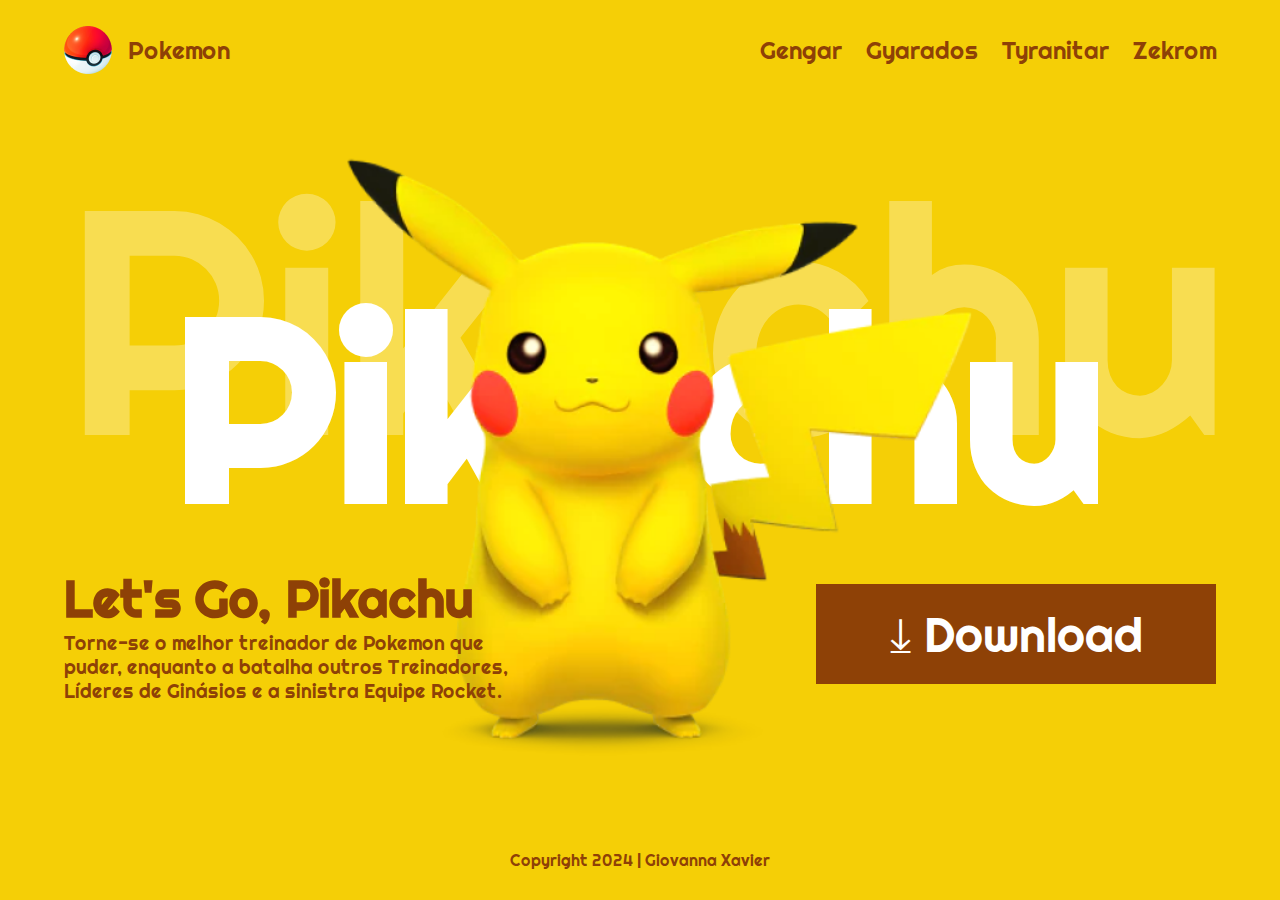
<file: index.html>
<!DOCTYPE html>
<html lang="pt-br">
<head>
    <meta charset="UTF-8">
    <meta http-equiv="X-UA-Compatible" content="IE=edge">
    <meta name="viewport" content="width=device-width, initial-scale=1.0">
    <title>Let's Go, Pikachu!</title>
    <link rel="preconnect" href="https://fonts.googleapis.com">
    <link rel="preconnect" href="https://fonts.gstatic.com" crossorigin>
    <link href="https://fonts.googleapis.com/css2?family=Righteous&display=swap" rel="stylesheet">
    <link rel="stylesheet" href="./style.css">
</head>
<body>
    <header>
        <a href="#">
            <img src="./img/poke-bola.png" alt="poke-bola">
            <span>Pokemon</span>
        </a>
        <div>
            <a href="./gengar.html">Gengar</a>
            <a href="./gyarados.html">Gyarados</a>
            <a href="./tyranitar.html">Tyranitar</a>
            <a href="./zekrom.html">Zekrom</a>
        </div>
    </header>
    <main>
        <div class="title">
            <h1>Pikachu</h1>
            <span>Pikachu</span>
        </div>
        <div class="container">
            <div>
                <h2>Let's Go, Pikachu</h2>
                <p>Torne-se o melhor treinador de Pokemon que puder, enquanto a batalha outros Treinadores, Líderes de Ginásios e a sinistra Equipe Rocket.</p>
            </div>
            <div class='action'>
                <a href="#">
                    &#10515; Download
                </a>
            </div>
        </div>
    </main>
    <footer>
        Copyright 2024 | Giovanna Xavier
    </footer>
    <img src="./img/pikachu.png" alt="pikachu" class="pikachu-image">
</body>
</html>
</file>
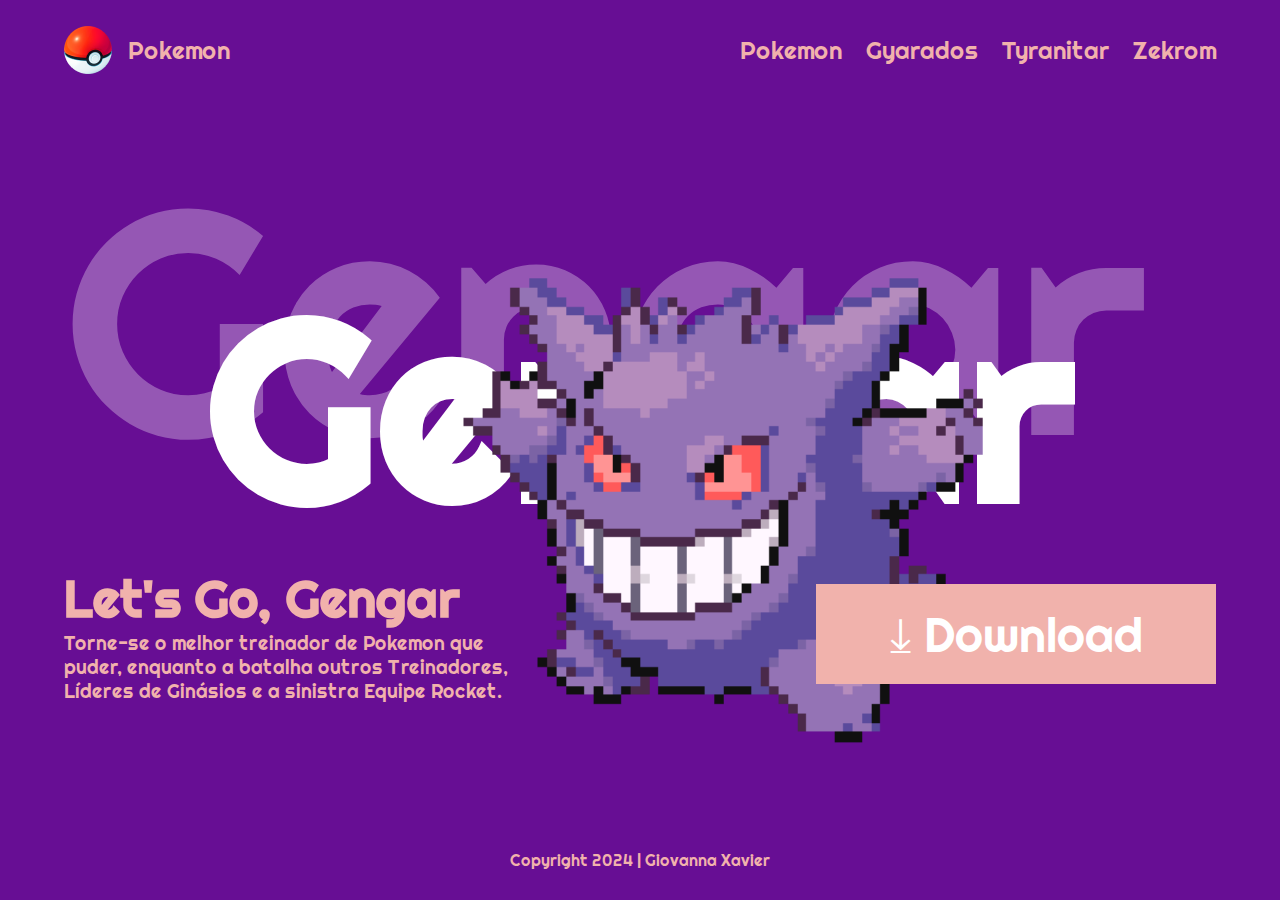
<file: gengar.html>
<!DOCTYPE html>
<html lang="pt-br">
<head>
    <meta charset="UTF-8">
    <meta http-equiv="X-UA-Compatible" content="IE=edge">
    <meta name="viewport" content="width=device-width, initial-scale=1.0">
    <title>Let's Go, Gengar!</title>
    <link rel="preconnect" href="https://fonts.googleapis.com">
    <link rel="preconnect" href="https://fonts.gstatic.com" crossorigin>
    <link href="https://fonts.googleapis.com/css2?family=Righteous&display=swap" rel="stylesheet">
    <link rel="stylesheet" href="./gengar.css">
</head>
<body>
    <header>
        <a href="#">
            <img src="./img/poke-bola.png" alt="poke-bola">
            <span>Pokemon</span>
        </a>
        <div>
            <a href="./index.html">Pokemon</a>
            <a href="./gyarados.html">Gyarados</a>
            <a href="./tyranitar.html">Tyranitar</a>
            <a href="./zekrom.html">Zekrom</a>
        </div>
    </header>
    <main>
        <div class="title">
            <h1>Gengar</h1>
            <span>Gengar</span>
        </div>
        <div class="container">
            <div>
                <h2>Let's Go, Gengar</h2>
                <p>Torne-se o melhor treinador de Pokemon que puder, enquanto a batalha outros Treinadores, Líderes de Ginásios e a sinistra Equipe Rocket.</p>
            </div>
            <div class='action'>
                <a href="#">
                    &#10515; Download
                </a>
            </div>
        </div>
    </main>
    <footer>
        Copyright 2024 | Giovanna Xavier
    </footer>
    <img src="./img/gif-gengar.gif" alt="pikachu" class="gengar-image">
</body>
</html>
</file>
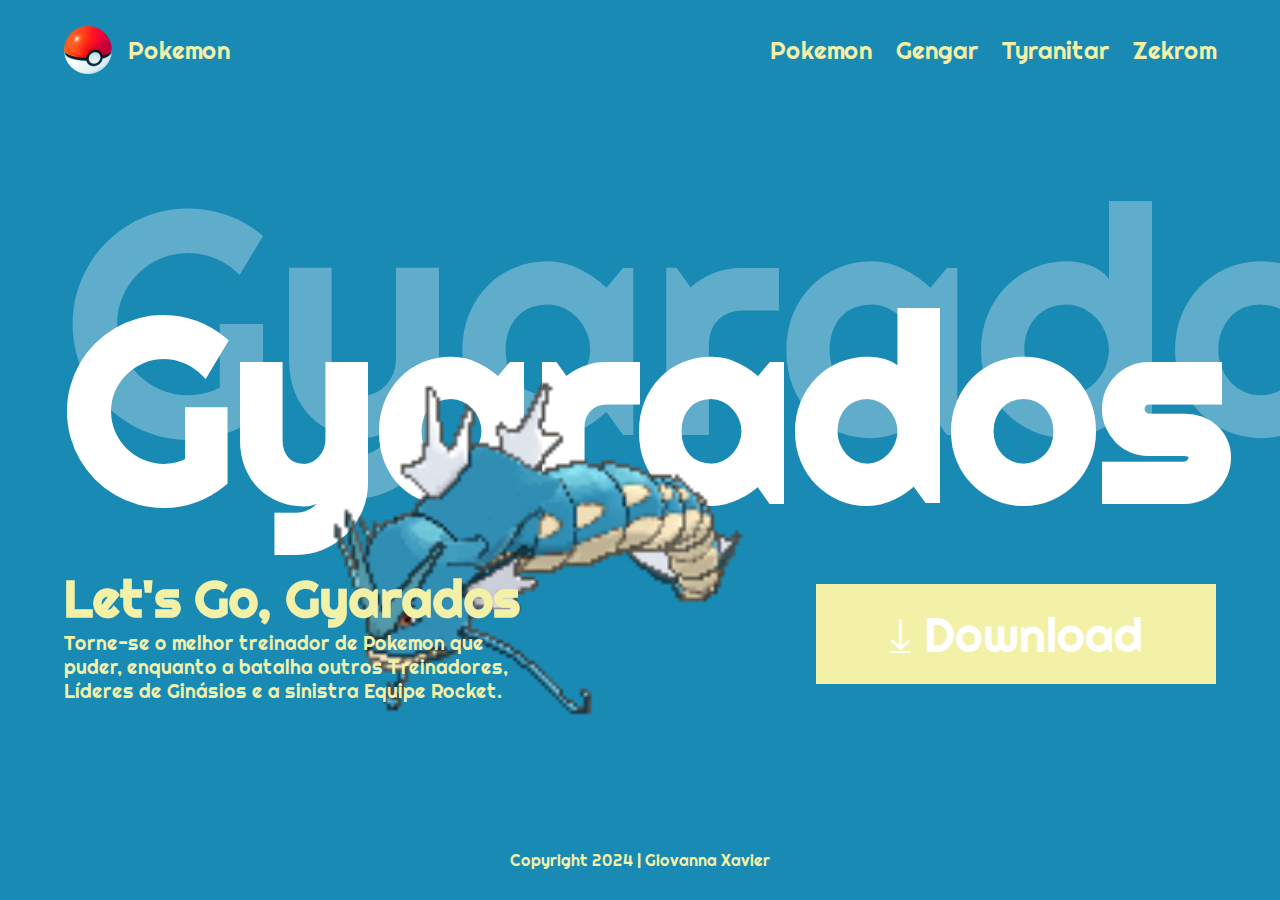
<file: gyarados.html>
<!DOCTYPE html>
<html lang="pt-br">
<head>
    <meta charset="UTF-8">
    <meta http-equiv="X-UA-Compatible" content="IE=edge">
    <meta name="viewport" content="width=device-width, initial-scale=1.0">
    <title>Let's Go, Gyarados!</title>
    <link rel="preconnect" href="https://fonts.googleapis.com">
    <link rel="preconnect" href="https://fonts.gstatic.com" crossorigin>
    <link href="https://fonts.googleapis.com/css2?family=Righteous&display=swap" rel="stylesheet">
    <link rel="stylesheet" href="./gyarados.css">
</head>
<body>
    <header>
        <a href="#">
            <img src="./img/poke-bola.png" alt="poke-bola">
            <span>Pokemon</span>
        </a>
        <div>
            <a href="./index.html">Pokemon</a>
            <a href="./gengar.html">Gengar</a>
            <a href="./tyranitar.html">Tyranitar</a>
            <a href="./zekrom.html">Zekrom</a>
        </div>
    </header>
    <main>
        <div class="title">
            <h1>Gyarados</h1>
            <span>Gyarados</span>
        </div>
        <div class="container">
            <div>
                <h2>Let's Go, Gyarados</h2>
                <p>Torne-se o melhor treinador de Pokemon que puder, enquanto a batalha outros Treinadores, Líderes de Ginásios e a sinistra Equipe Rocket.</p>
            </div>
            <div class='action'>
                <a href="#">
                    &#10515; Download
                </a>
            </div>
        </div>
    </main>
    <footer>
        Copyright 2024 | Giovanna Xavier
    </footer>
    <img src="./img/gif-gyarados.gif" alt="gyarados" class="gyarados-image">
</body>
</html>
</file>
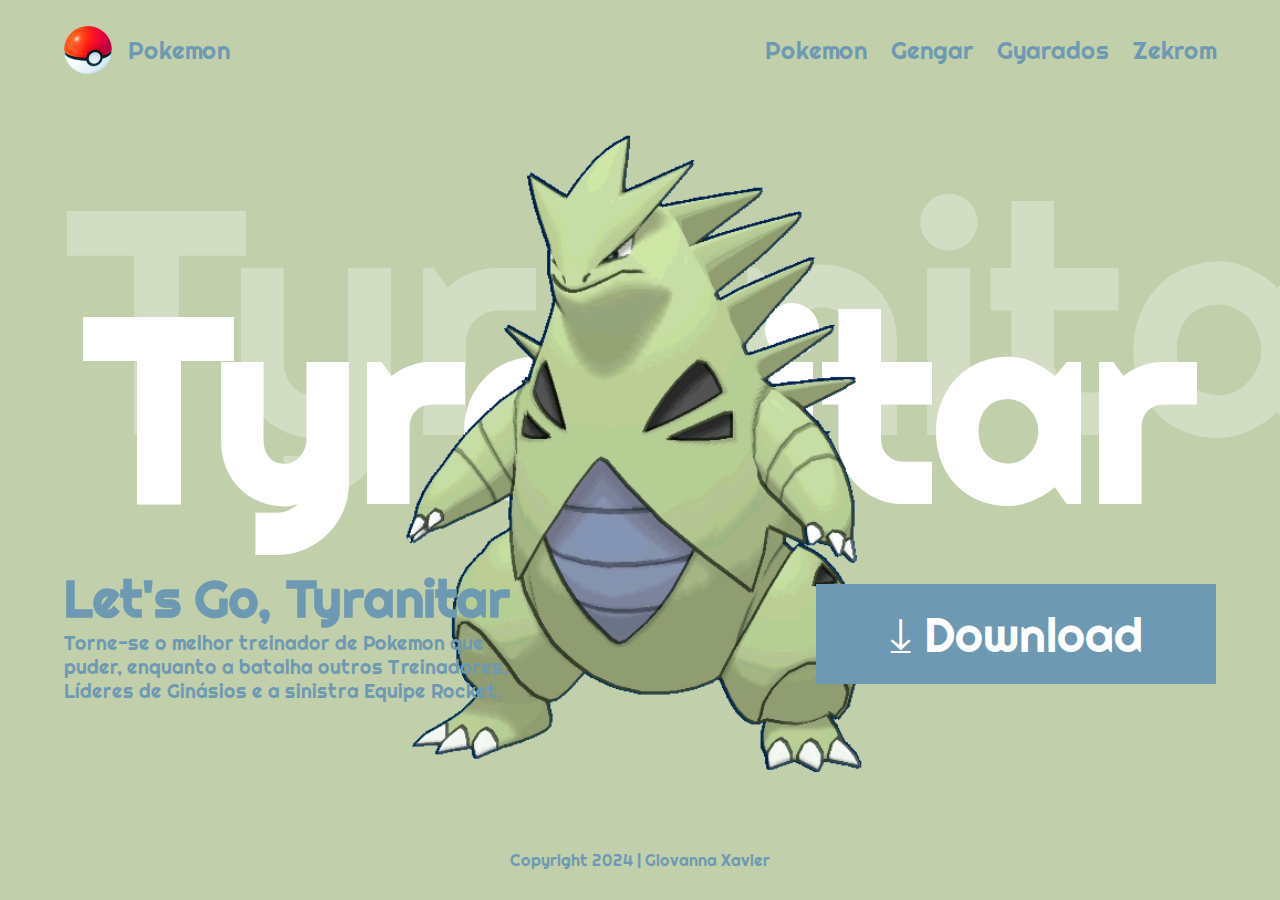
<file: tyranitar.html>
<!DOCTYPE html>
<html lang="pt-br">
<head>
    <meta charset="UTF-8">
    <meta http-equiv="X-UA-Compatible" content="IE=edge">
    <meta name="viewport" content="width=device-width, initial-scale=1.0">
    <title>Let's Go, Tyranitar!</title>
    <link rel="preconnect" href="https://fonts.googleapis.com">
    <link rel="preconnect" href="https://fonts.gstatic.com" crossorigin>
    <link href="https://fonts.googleapis.com/css2?family=Righteous&display=swap" rel="stylesheet">
    <link rel="stylesheet" href="./tyranitar.css">
</head>
<body>
    <header>
        <a href="#">
            <img src="./img/poke-bola.png" alt="poke-bola">
            <span>Pokemon</span>
        </a>
        <div>
            <a href="./index.html">Pokemon</a>
            <a href="./gengar.html">Gengar</a>
            <a href="./gyarados.html">Gyarados</a>
            <a href="./zekrom.html">Zekrom</a>
        </div>
    </header>
    <main>
        <div class="title">
            <h1>Tyranitar</h1>
            <span>Tyranitar</span>
        </div>
        <div class="container">
            <div>
                <h2>Let's Go, Tyranitar</h2>
                <p>Torne-se o melhor treinador de Pokemon que puder, enquanto a batalha outros Treinadores, Líderes de Ginásios e a sinistra Equipe Rocket.</p>
            </div>
            <div class='action'>
                <a href="#">
                    &#10515; Download
                </a>
            </div>
        </div>
    </main>
    <footer>
        Copyright 2024 | Giovanna Xavier
    </footer>
    <img src="./img/gir-tyranitar.gif" alt="tyranitar" class="tyranitar-image">
</body>
</html>
</file>
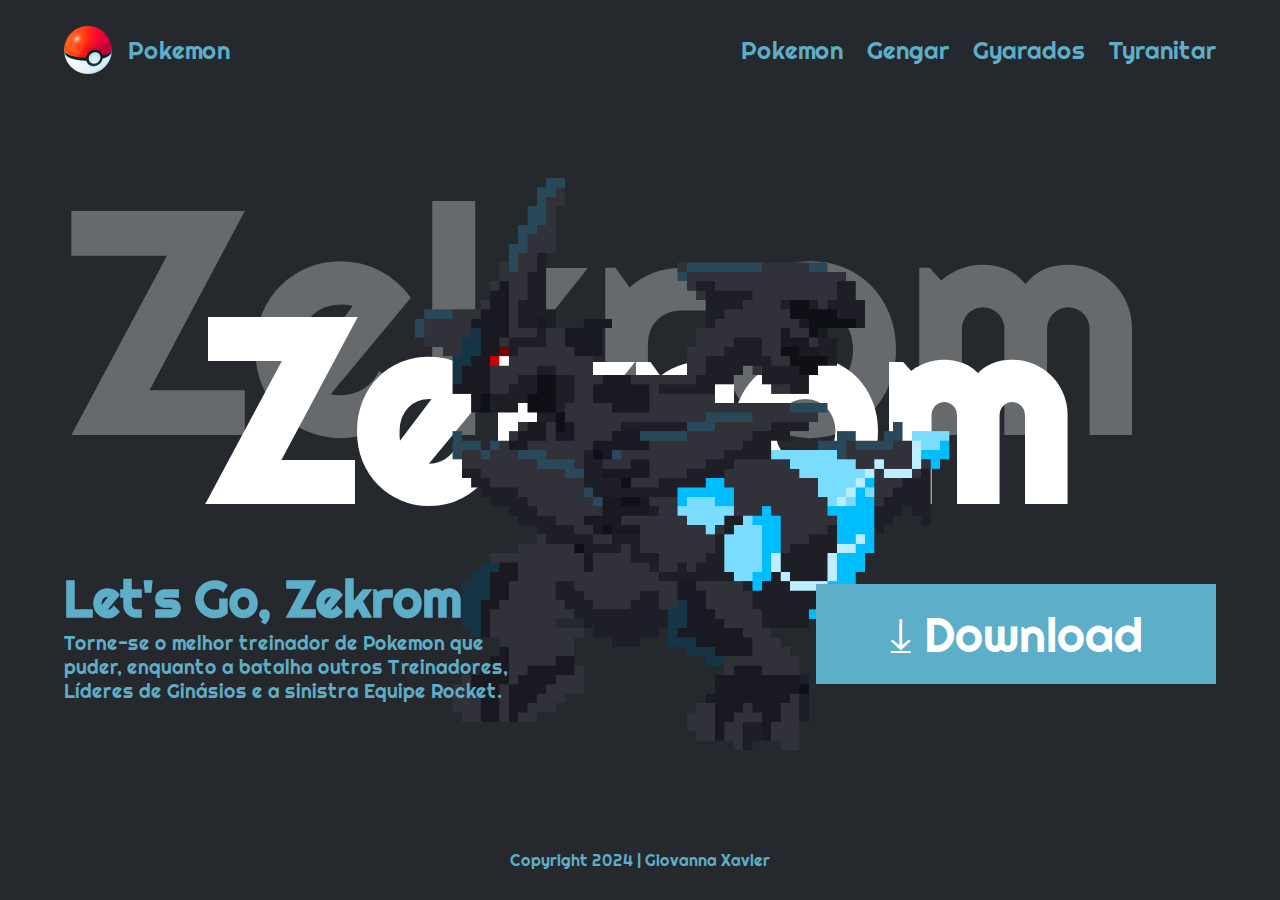
<file: zekrom.html>
<!DOCTYPE html>
<html lang="pt-br">
<head>
    <meta charset="UTF-8">
    <meta http-equiv="X-UA-Compatible" content="IE=edge">
    <meta name="viewport" content="width=device-width, initial-scale=1.0">
    <title>Let's Go, Zekrom!</title>
    <link rel="preconnect" href="https://fonts.googleapis.com">
    <link rel="preconnect" href="https://fonts.gstatic.com" crossorigin>
    <link href="https://fonts.googleapis.com/css2?family=Righteous&display=swap" rel="stylesheet">
    <link rel="stylesheet" href="./zekrom.css">
</head>
<body>
    <header>
        <a href="#">
            <img src="./img/poke-bola.png" alt="poke-bola">
            <span>Pokemon</span>
        </a>
        <div>
            <a href="./index.html">Pokemon</a>
            <a href="./gengar.html">Gengar</a>
            <a href="./gyarados.html">Gyarados</a>
            <a href="./tyranitar.html">Tyranitar</a>
        </div>
    </header>
    <main>
        <div class="title">
            <h1>Zekrom</h1>
            <span>Zekrom</span>
        </div>
        <div class="container">
            <div>
                <h2>Let's Go, Zekrom</h2>
                <p>Torne-se o melhor treinador de Pokemon que puder, enquanto a batalha outros Treinadores, Líderes de Ginásios e a sinistra Equipe Rocket.</p>
            </div>
            <div class='action'>
                <a href="#">
                    &#10515; Download
                </a>
            </div>
        </div>
    </main>
    <footer>
        Copyright 2024 | Giovanna Xavier
    </footer>
    <img src="./img/gif-zek.gif" alt="zekrom" class="zekrom-image">
</body>
</html>
</file>
<file: style.css>
*{
    margin: 0;
    padding: 0;
    box-sizing: border-box;
}

a{
    text-decoration: none;
    color: inherit;
}

:root{
    --primary-color: #f5cf06;
    --secondary: #8e4106;
}

body{
    background-color: var(--primary-color);
    height: 100vh;
    display: flex;
    flex-direction: column;
    padding-inline: 64px;
    font-family: "Righteous", sans-serif;
}

header{
    height: 100px;
    z-index: 1;
    display: flex;
    justify-content: space-between;
}

header div{
    display: flex;
    gap: 24px;
}

header a{
    height: 100%;
    display: flex;
    align-items: center;
    gap: 16px;
    font-size: 24px;
    box-sizing: border-box;
    color: var(--secondary);
}

main{
    flex-grow: 1;
    display: flex;
    flex-direction: column;
    justify-content: center;
}

.title{
    position: relative;
    text-align: center;
    color: white;
}

.title h1{
    font-size: 20vw;
}

.title span{
    position: absolute;
    font-size: 25vw;
    top: -40%;
    left: 0;
    opacity: 0.3;
}

.container{
    display: flex;
    color: var(--secondary);
}

.container div{
    width: 50%;
    z-index: 1;
}

.container h2{
    font-size: 4vw;
}

.container p{
    font-size: 1.5vw;
    width: 35vw;
}

.action{
    display: flex;
    justify-content: end;
    align-items: center;
}

.container a{
    display: flex;
    justify-content: center;
    align-items: center;
    background-color: var(--secondary);
    height: 100px;
    width: 400px;
    color: white;
    font-size: 48px;
}

footer{
    height: 50px;
    color: var(--secondary);
    text-align: center;
}

.pikachu-image{
    position: absolute;
    top: 50%;
    left: 50%;
    transform: translate(-50%, -50%);
    height: 75vh;
}

/* tablet */
@media(max-width: 960px){
    body{
        padding-inline: 32px;
        padding-bottom: 32px;
    }
    
    main{
        justify-content: space-between;
    }

    footer{
        display: none;
    }

    .container{
        flex-direction: column;
        height: auto;
        align-items: center;
        text-align: center;
        gap: 16px;
    }

    .container p{
        width: 80%;
    }

    .container div{
        width: 100%;
        display: flex;
        flex-direction: column;
        align-items: center;
        gap: 16px;
    }

    .pikachu-image{
        height: 50vh;
    }
}

/* mobile */

@media(max-width: 640px){
    header div{
        display: none;
    }

    .container div{
        width: 100%;
    }

    .container p{
        display: none;
    }

    .container h2{
        font-size: 36px;
    }

    .title span{
        left: 50%;
        transform: translateX(-50%);
    }
}
</file>
<file: gengar.css>
*{
    margin: 0;
    padding: 0;
    box-sizing: border-box;
}

a{
    text-decoration: none;
    color: inherit;
}

:root{
    --primary-color: #670e94;
    --secondary: #F1B2AC;
}

body{
    background-color: var(--primary-color);
    height: 100vh;
    display: flex;
    flex-direction: column;
    padding-inline: 64px;
    font-family: "Righteous", sans-serif;
}

header{
    height: 100px;
    z-index: 1;
    display: flex;
    justify-content: space-between;
}

header div{
    display: flex;
    gap: 24px;
}

header a{
    height: 100%;
    display: flex;
    align-items: center;
    gap: 16px;
    font-size: 24px;
    box-sizing: border-box;
    color: var(--secondary);
}

main{
    flex-grow: 1;
    display: flex;
    flex-direction: column;
    justify-content: center;
}

.title{
    position: relative;
    text-align: center;
    color: white;
}

.title h1{
    font-size: 20vw;
}

.title span{
    position: absolute;
    font-size: 25vw;
    top: -40%;
    left: 0;
    opacity: 0.3;
}

.container{
    display: flex;
    color: var(--secondary);
}

.container div{
    width: 50%;
    z-index: 1;
}

.container h2{
    font-size: 4vw;
}

.container p{
    font-size: 1.5vw;
    width: 35vw;
}

.action{
    display: flex;
    justify-content: end;
    align-items: center;
}

.container a{
    display: flex;
    justify-content: center;
    align-items: center;
    background-color: var(--secondary);
    height: 100px;
    width: 400px;
    color: white;
    font-size: 48px;
}

footer{
    height: 50px;
    color: var(--secondary);
    text-align: center;
}

.gengar-image{
    position: absolute;
    top: 50%;
    left: 50%;
    transform: translate(-50%, -50%);
    height: 75vh;
}
</file>
<file: gyarados.css>
*{
    margin: 0;
    padding: 0;
    box-sizing: border-box;
}

a{
    text-decoration: none;
    color: inherit;
}

:root{
    --primary-color: #198AB3;
    --secondary: #F3F1A8;
}

body{
    background-color: var(--primary-color);
    height: 100vh;
    display: flex;
    flex-direction: column;
    padding-inline: 64px;
    font-family: "Righteous", sans-serif;
}

header{
    height: 100px;
    z-index: 1;
    display: flex;
    justify-content: space-between;
}

header div{
    display: flex;
    gap: 24px;
}

header a{
    height: 100%;
    display: flex;
    align-items: center;
    gap: 16px;
    font-size: 24px;
    box-sizing: border-box;
    color: var(--secondary);
}

main{
    flex-grow: 1;
    display: flex;
    flex-direction: column;
    justify-content: center;
}

.title{
    position: relative;
    text-align: center;
    color: white;
}

.title h1{
    font-size: 20vw;
}

.title span{
    position: absolute;
    font-size: 25vw;
    top: -40%;
    left: 0;
    opacity: 0.3;
}

.container{
    display: flex;
    color: var(--secondary);
}

.container div{
    width: 50%;
    z-index: 1;
}

.container h2{
    font-size: 4vw;
}

.container p{
    font-size: 1.5vw;
    width: 35vw;
}

.action{
    display: flex;
    justify-content: end;
    align-items: center;
}

.container a{
    display: flex;
    justify-content: center;
    align-items: center;
    background-color: var(--secondary);
    height: 100px;
    width: 400px;
    color: white;
    font-size: 48px;
}

footer{
    height: 50px;
    color: var(--secondary);
    text-align: center;
}

.gyarados-image{
    position: absolute;
    top: 50%;
    left: 50%;
    transform: translate(-50%, -50%);
    height: 75vh;
}
</file>
<file: tyranitar.css>
*{
    margin: 0;
    padding: 0;
    box-sizing: border-box;
}

a{
    text-decoration: none;
    color: inherit;
}

:root{
    --primary-color: #C1CFAB;
    --secondary: #6e99b2;
}

body{
    background-color: var(--primary-color);
    height: 100vh;
    display: flex;
    flex-direction: column;
    padding-inline: 64px;
    font-family: "Righteous", sans-serif;
}

header{
    height: 100px;
    z-index: 1;
    display: flex;
    justify-content: space-between;
}

header div{
    display: flex;
    gap: 24px;
}

header a{
    height: 100%;
    display: flex;
    align-items: center;
    gap: 16px;
    font-size: 24px;
    box-sizing: border-box;
    color: var(--secondary);
}

main{
    flex-grow: 1;
    display: flex;
    flex-direction: column;
    justify-content: center;
}

.title{
    position: relative;
    text-align: center;
    color: white;
}

.title h1{
    font-size: 20vw;
}

.title span{
    position: absolute;
    font-size: 25vw;
    top: -40%;
    left: 0;
    opacity: 0.3;
}

.container{
    display: flex;
    color: var(--secondary);
}

.container div{
    width: 50%;
    z-index: 1;
}

.container h2{
    font-size: 4vw;
}

.container p{
    font-size: 1.5vw;
    width: 35vw;
}

.action{
    display: flex;
    justify-content: end;
    align-items: center;
}

.container a{
    display: flex;
    justify-content: center;
    align-items: center;
    background-color: var(--secondary);
    height: 100px;
    width: 400px;
    color: white;
    font-size: 48px;
}

footer{
    height: 50px;
    color: var(--secondary);
    text-align: center;
}

.tyranitar-image{
    position: absolute;
    top: 50%;
    left: 50%;
    transform: translate(-50%, -50%);
    height: 75vh;
}
</file>
<file: zekrom.css>
*{
    margin: 0;
    padding: 0;
    box-sizing: border-box;
}

a{
    text-decoration: none;
    color: inherit;
}

:root{
    --primary-color: #25292E;
    --secondary: #5DAEC8;
}

body{
    background-color: var(--primary-color);
    height: 100vh;
    display: flex;
    flex-direction: column;
    padding-inline: 64px;
    font-family: "Righteous", sans-serif;
}

header{
    height: 100px;
    z-index: 1;
    display: flex;
    justify-content: space-between;
}

header div{
    display: flex;
    gap: 24px;
}

header a{
    height: 100%;
    display: flex;
    align-items: center;
    gap: 16px;
    font-size: 24px;
    box-sizing: border-box;
    color: var(--secondary);
}

main{
    flex-grow: 1;
    display: flex;
    flex-direction: column;
    justify-content: center;
}

.title{
    position: relative;
    text-align: center;
    color: white;
}

.title h1{
    font-size: 20vw;
}

.title span{
    position: absolute;
    font-size: 25vw;
    top: -40%;
    left: 0;
    opacity: 0.3;
}

.container{
    display: flex;
    color: var(--secondary);
}

.container div{
    width: 50%;
    z-index: 1;
}

.container h2{
    font-size: 4vw;
}

.container p{
    font-size: 1.5vw;
    width: 35vw;
}

.action{
    display: flex;
    justify-content: end;
    align-items: center;
}

.container a{
    display: flex;
    justify-content: center;
    align-items: center;
    background-color: var(--secondary);
    height: 100px;
    width: 400px;
    color: white;
    font-size: 48px;
}

footer{
    height: 50px;
    color: var(--secondary);
    text-align: center;
}

.zekrom-image{
    position: absolute;
    top: 50%;
    left: 50%;
    transform: translate(-50%, -50%);
    height: 75vh;
}
</file>
